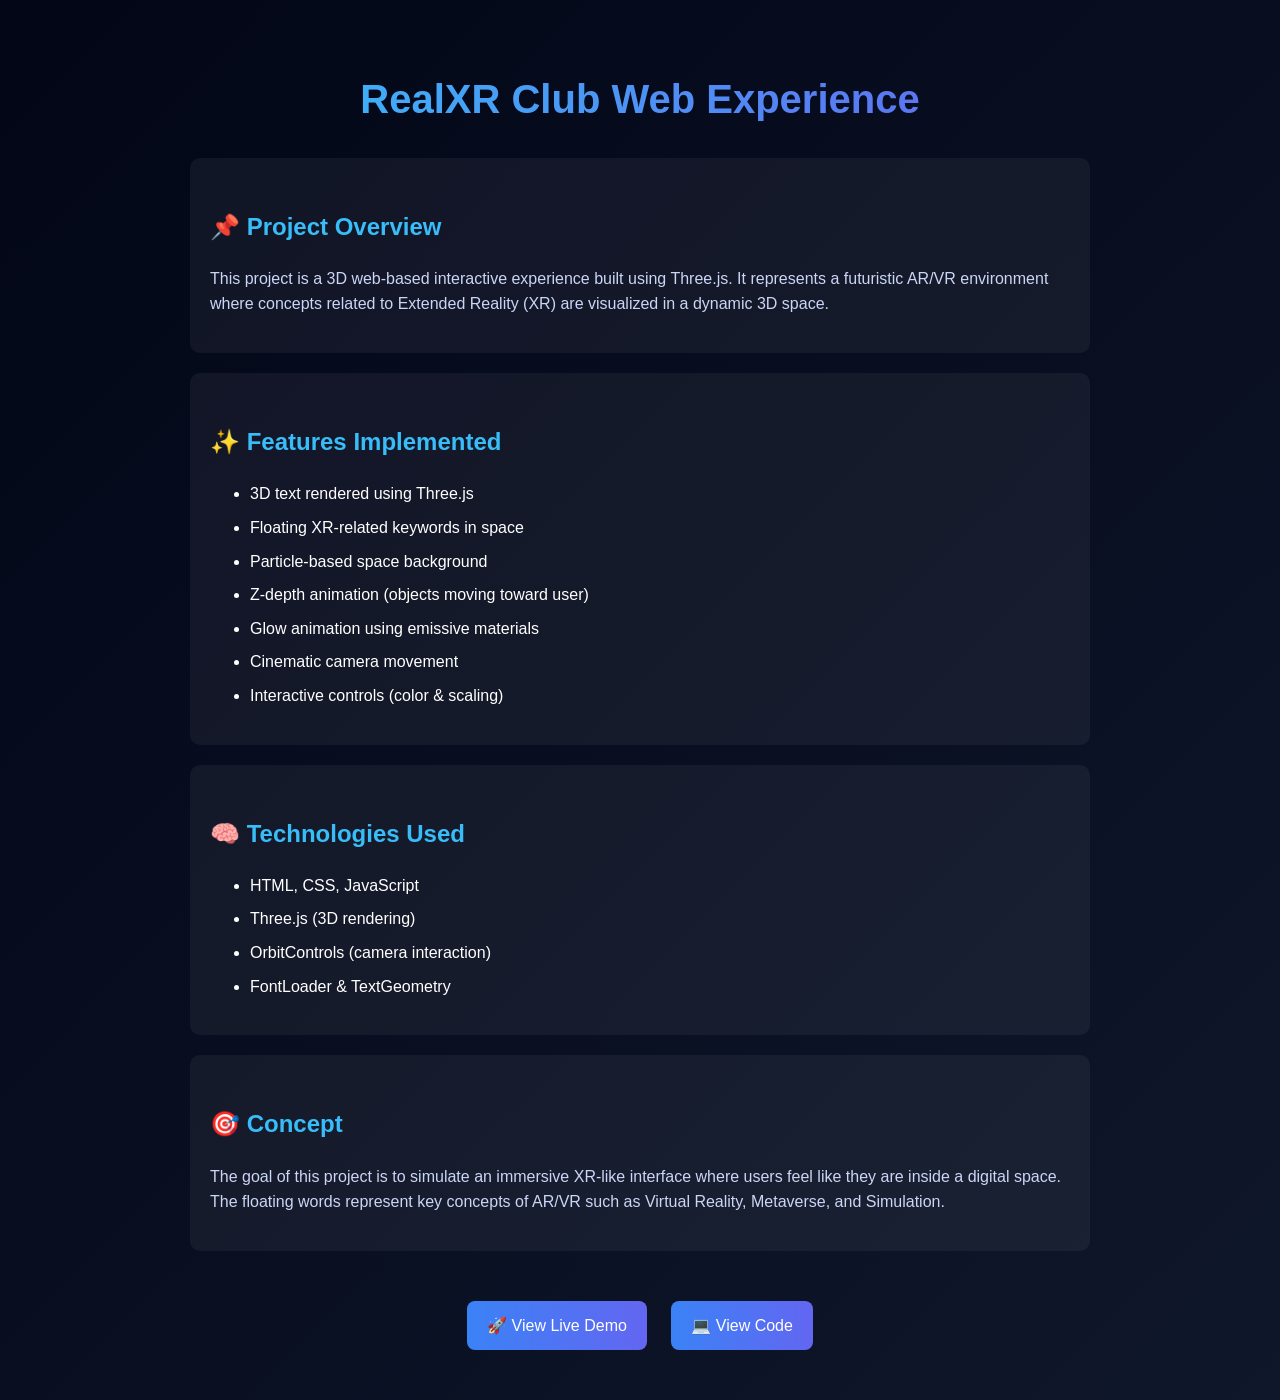
<file: result.html>
<!DOCTYPE html>
<html lang="en">
<head>
    <meta charset="UTF-8">
    <meta name="viewport" content="width=device-width, initial-scale=1.0">
    <title>RealXR Project Report</title>

    <style>
        body {
            margin: 0;
            font-family: Arial, sans-serif;
            background: linear-gradient(135deg, #020617, #0f172a);
            color: white;
            line-height: 1.6;
        }

        .container {
            max-width: 900px;
            margin: auto;
            padding: 40px 20px;
        }

        h1 {
            text-align: center;
            font-size: 40px;
            background: linear-gradient(90deg, #38bdf8, #6366f1);
            -webkit-background-clip: text;
            -webkit-text-fill-color: transparent;
        }

        h2 {
            margin-top: 30px;
            color: #38bdf8;
        }

        p {
            color: #cbd5f5;
        }

        ul {
            margin-top: 10px;
        }

        li {
            margin-bottom: 8px;
        }

        .buttons {
            text-align: center;
            margin-top: 40px;
        }

        a {
            text-decoration: none;
        }

        .btn {
            display: inline-block;
            margin: 10px;
            padding: 12px 20px;
            border-radius: 8px;
            background: linear-gradient(90deg, #3b82f6, #6366f1);
            color: white;
            transition: 0.3s;
        }

        .btn:hover {
            transform: scale(1.05);
        }

        .card {
            background: rgba(255,255,255,0.05);
            padding: 20px;
            border-radius: 10px;
            margin-top: 20px;
        }
    </style>
</head>
<body>

    <div class="container">

        <h1>RealXR Club Web Experience</h1>

        <div class="card">
            <h2>📌 Project Overview</h2>
            <p>
                This project is a 3D web-based interactive experience built using Three.js.
                It represents a futuristic AR/VR environment where concepts related to
                Extended Reality (XR) are visualized in a dynamic 3D space.
            </p>
        </div>

        <div class="card">
            <h2>✨ Features Implemented</h2>
            <ul>
                <li>3D text rendered using Three.js</li>
                <li>Floating XR-related keywords in space</li>
                <li>Particle-based space background</li>
                <li>Z-depth animation (objects moving toward user)</li>
                <li>Glow animation using emissive materials</li>
                <li>Cinematic camera movement</li>
                <li>Interactive controls (color & scaling)</li>
            </ul>
        </div>

        <div class="card">
            <h2>🧠 Technologies Used</h2>
            <ul>
                <li>HTML, CSS, JavaScript</li>
                <li>Three.js (3D rendering)</li>
                <li>OrbitControls (camera interaction)</li>
                <li>FontLoader & TextGeometry</li>
            </ul>
        </div>

        <div class="card">
            <h2>🎯 Concept</h2>
            <p>
                The goal of this project is to simulate an immersive XR-like interface
                where users feel like they are inside a digital space. The floating words
                represent key concepts of AR/VR such as Virtual Reality, Metaverse, and Simulation.
            </p>
        </div>

        <div class="buttons">
            <!-- 🔗 ADD YOUR DEPLOYED LINK HERE -->
            <a href="https://realxrbysourabh.netlify.app/" class="btn" target="_blank">🚀 View Live Demo</a>

            <!-- Optional -->
            <a href="https://github.com/Sourabh-prajapat25/realxr-project" class="btn" target="_blank">💻 View Code</a>
        </div>

    </div>

</body>
</html>
</file>
